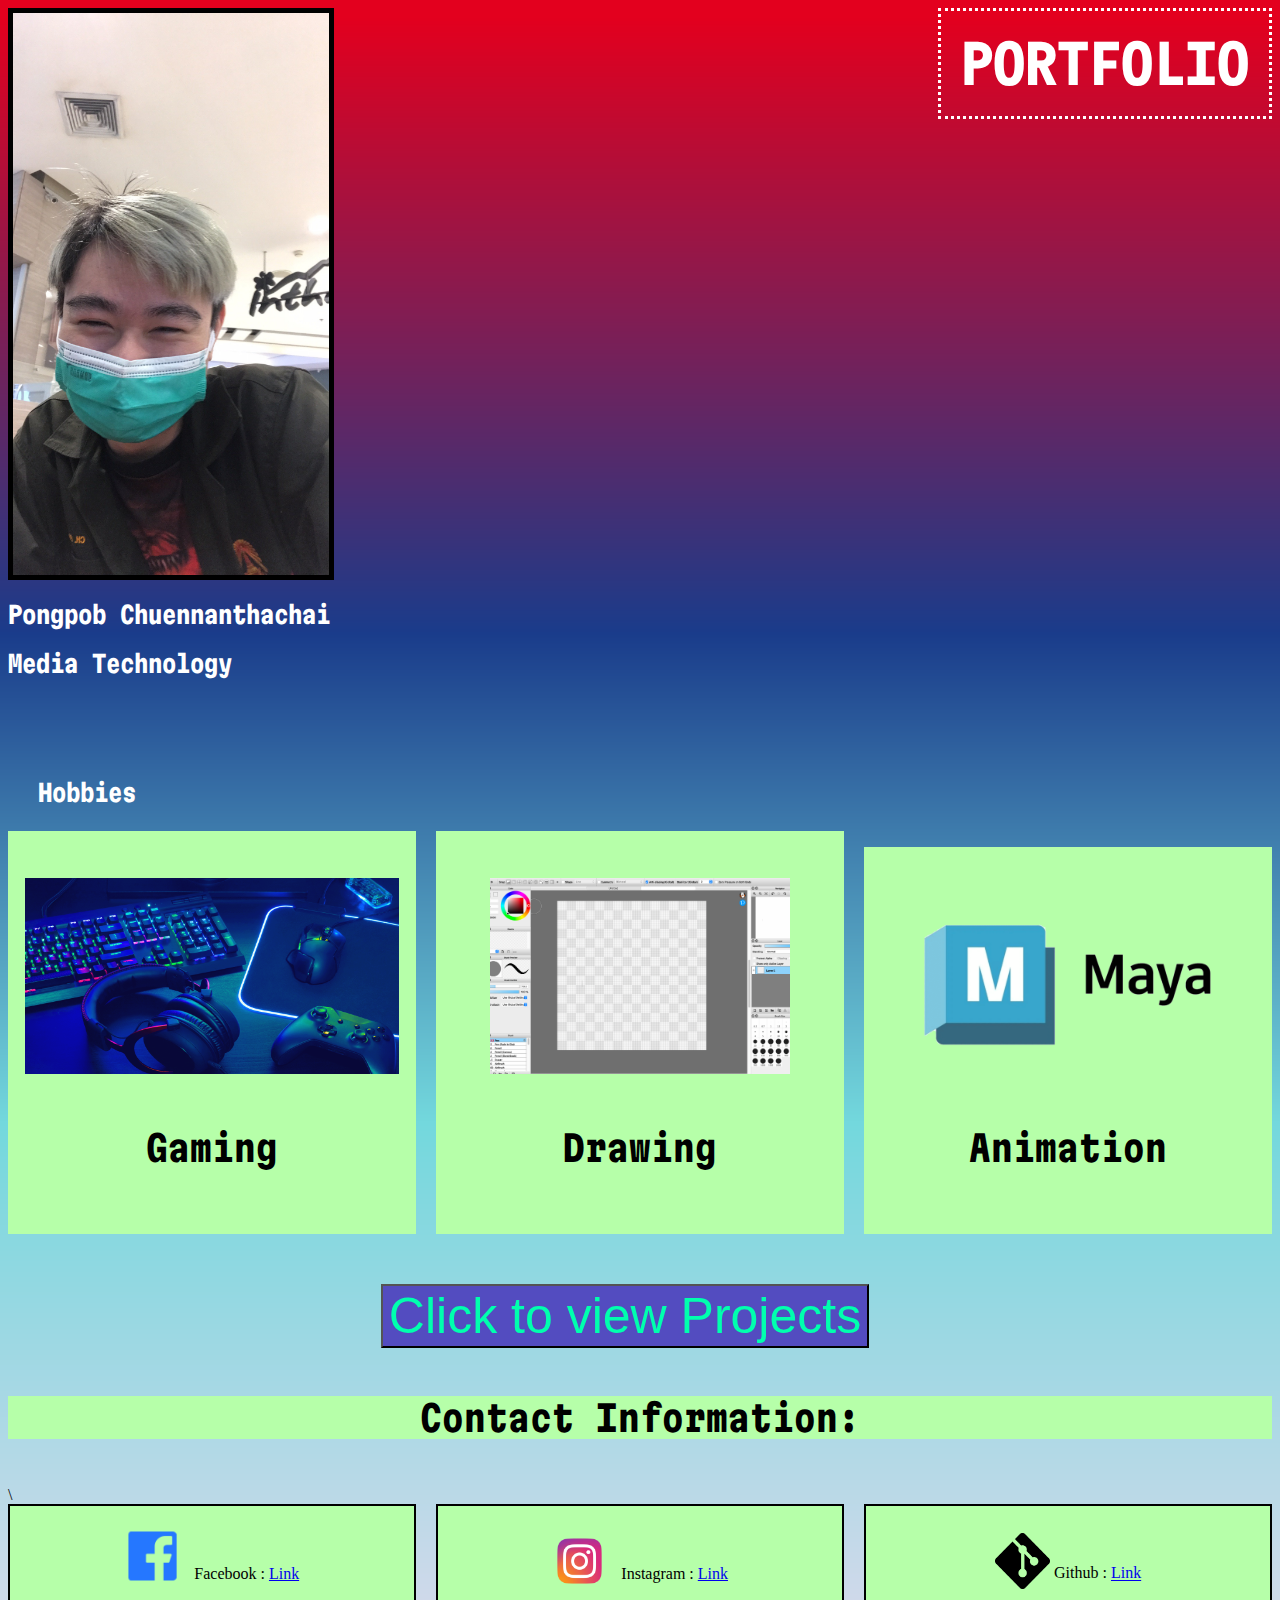
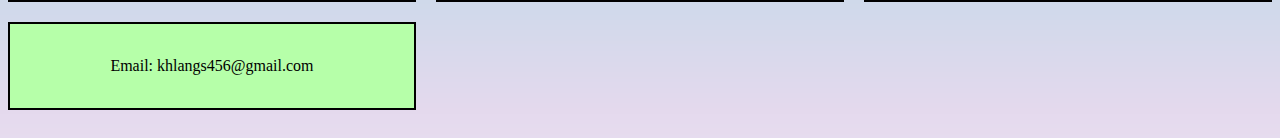
<file: index.html>
<!DOCTYPE html>
<html lang="en">
<head>
    <meta charset="UTF-8">
    <meta name="description" content="Free Web tutorials">
    <meta name="keywords" content="HTML, CSS, JavaScript">
    <meta name="author" content="John Doe">
    <meta name="viewport" content="width=device-width, initial-scale=1.0">
    <link rel='stylesheet' type='text/css' media='screen' href='main.css'>
    <script src='Main.js'> </script>
    
    

</head>
<body>
    

    <div>
      
      <img id = "image1" img src="picture/profilepics.JPG" alt="profilepics" />
        
      <textPortFolio> PORTFOLIO </textPortFolio>
       

    </div>

    

   
    
    <div class= "Name"> 

        <h2> Pongpob Chuennanthachai </h2>
        <h2>Media Technology</h2>

    </div>


    <h3> Hobbies </h3>

    <div class = "flexbox" > 
            
        <div class= " item "> 
            
            <div class="content2"> 

                

                <img id = "GamingIcon" img src="picture/gaming.png" alt="Hobby1" />
    
                <h4> Gaming </h4>

            </div> 
        
        
        </div>
        <div class= " item "> 
            
            <div class="content2"> 

                
                <img id = "DrawingIcon" img src="picture/Drawing.png" alt="Hobby2" />
                <h4> Drawing </h4>

               
            </div> 
        
        
        </div>
        <div class= " item "> 
            
            <div class="content2"> 

                
                <img id = "MayaIcon" img src="picture/MayaIcon.png" alt="Hobby3" />
                <h4> Animation </h4>

                

            </div> 
        
        
        </div>
        
    </div>


          
                <form name="Project" id = "Project" action="project.html">

                    <input type="submit" value="Click to view Projects" id="button1">

                </form>

                
            
            
            <h4> Contact Information: </h4>

\

            
        </div>

        <div class = "flexbox" > 
            
            <div class= " item "> 
                
                <div class="content"> 

                    <img id = "FacebookIcon" img src="picture/facebook.png" alt="FacebookIcon" />
        
                    <textfacebook> Facebook : <a href= "https://www.facebook.com/profile.php?id=100009491983199"> Link </a>
                    </textfacebook>

                </div> 
            
            
            </div>
            <div class= " item "> 
                
                <div class="content"> 

                    
                    <img id = "InstagramIcon" img src="picture/instagram.png" alt="Instagram" />
        

                    <textinstagram> Instagram : <a href= "https://www.instagram.com/lumkan_a_kub/"> Link </a>
                    </textinstagram>

                </div> 
            
            
            </div>
            <div class= " item "> 
                
                <div class="content"> 
                    
                    <img id = "GitIcon" img src="picture/Git.png" alt="FacebookIcon" />
        

                    <textGit> Github : <a href= "https://github.com/PongpobCH"> Link </a>
                    </textGit>

                </div> 
            
            
            </div>
            <div class= " item "> 
                
                <div class="content"> 

                    <p> Email: khlangs456@gmail.com </p>

                </div> 
            
            
            </div>
        </div>

    

    
    
    






    
</body>
</file>
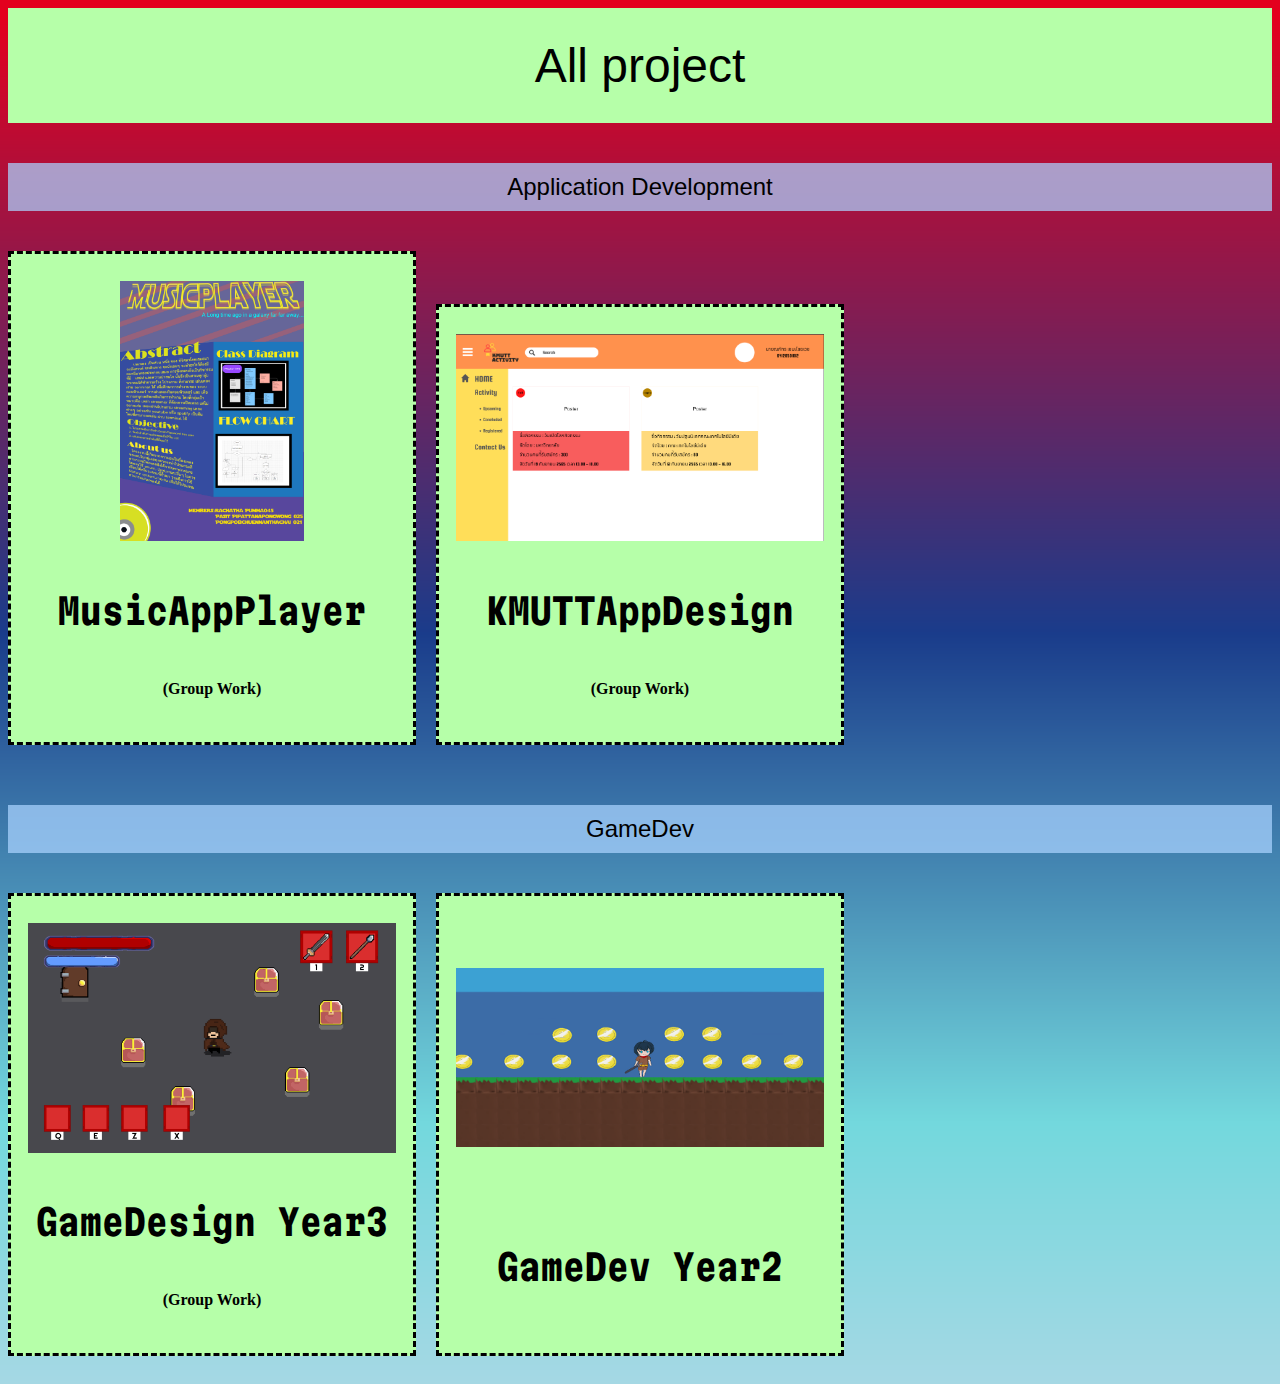
<file: project.html>
<link rel='stylesheet' type='text/css' media='screen' href='main.css'>


<body>

    <div class = "project_title"> 
        
        <pProject> All project <pProject>

     </div>

    <div class = "subtopic">

        
        <pTopic> Application Development </pTopic>


    </div>
            

    

    <div class = "flexbox" > 
            
        <div class= " item "> 
            
            <div class="content3"> 

                <img id = "ImageProjectMusic" img src="picture/MusicApp.png" alt="profilepics" />

               
                <h4> MusicAppPlayer </h4>
                <h5> (Group Work) </h5>
               

            </div> 
        
        
        </div>
        
        <div class= " item "> 
            
            <div class="content3"> 
                
                <img id = "Webdesign" img src="picture/WebDesign.png" alt="FacebookIcon" />
                
                <h4> KMUTTAppDesign </h4>
                <h5> (Group Work) </h5>

                
               

            </div> 
        
        
        </div>
        
    </div>

    <div class = "subtopic2" > 

        <pTopic> GameDev </pTopic>

    </div>

        <div class = "flexbox" > 
            
            <div class= " item "> 
                
                <div class="content3"> 
    
                    <img id = "Gamemockup" img src="picture/GamemockUp.png" alt="Mockup" />
    
                   
                    <h4> GameDesign Year3 </h4>
                    <h5> (Group Work) </h5>
                   
    
                </div> 
            
            
            </div>
            <div class= " item "> 
                
                <div class="content3"> 
    
                    
                    <img id = "GameDevYear2" img src="picture/GameDevYear2.png" alt="GameDevyear2" />
                
                    
                    <h4> GameDev Year2  </h4>
                    
    
                    
                </div> 
            
            
            </div>
            
            
        </div>
</file>
<file: main.css>
@font-face
{
    font-family: Martian;
    src:url(Font/MartianMono_Condensed-Bold.ttf);
}

/* ------- TEXT in Index -------*/

textPortFolio{
    
    padding-inline: 20px;
    padding-block:  20px;
    
    color: rgb(255, 255, 255);
    font-family:Martian;
    font-size: 54px;
    float: right;
    border: dotted 3px rgb(255, 255, 255);
    font-stretch: expanded
    
    
}

h2{
    
    font-family: Martian;
    color: white;
}

h4{
    
    text-align: center;
    background-color: rgb(182, 255, 169);
    font-family: Martian;
    font-size: 36px;

}

h3{
    font-size: 24px;
    padding-left: 30px;
    color: white;
    font-family: Martian;
}

h8
{

    margin-top: 20px;
    margin-bottom: 20px;
    
    text-align: left;
   
    background-color: aqua;
}

textfacebook{
    
   
    padding-left: 10px;

    
}
textinstagram{

    padding-left: 10px;
}

textInterested{

    margin-block: 20px;
    

}
textHobbies{

padding-left: 30px;
    

}





/* ------- Div in Index -------- */
        

        .flexbox {
            display: flex;
            box-sizing: border-box;
            flex-direction: row;
            flex-wrap: wrap;
            justify-content: left;
            align-items: flex-end;
            margin-left: -10px;
            margin-right: -10px;
        }

        .item{
            
            display: block;
            box-sizing: border-box;
            width: 33.33%;
            padding-left: 10px;
            padding-right: 10px;
            margin-bottom: 20px;
        }

        .content {
            text-align: center;
            background-color: rgb(182, 255, 169);
            border: 2px solid black;
            padding: 17px;
        }
        #Project{
            text-align: center;
        }
        .content2{
            
            
            background-color: rgb(182, 255, 169);
            text-align: center;
            padding: 17px;
           
        }
        






body{

    background-image:  url("picture/Background.png");
}


#image1{
    
    
   
    width: 25%;
    border: 5px solid black;
    vertical-align: top;

}


.Name{
    
   text-align: left;
   margin-bottom: 100px;

}
.Resume{
    
    padding-top: 30px;
    padding-left: 10px;
    
    margin-bottom: 30px;
    padding-bottom: 200px;
    
}




.contactlist{

    padding-left: 10px;
    padding-bottom: 2px;
    padding-top: 2px;
    text-align: left;
    background-color: aliceblue;
    margin-bottom: 10px ;


}


 


#button1
{
    
    margin-top: 30px;
    font-family: 'Gill Sans', 'Gill Sans MT', Calibri, 'Trebuchet MS', sans-serif;
    font-size: 50px;
    color: rgb(0, 255, 174);
    background-color: rgb(83, 76, 192);
    


}
#Project
{
    padding-right: 30px;
}

#FacebookIcon{
    
    transform: translateY(5px);
    width: 15%;
    
}

#InstagramIcon
{
    transform: translateY(10px);
    width: 15%;
}
#GitIcon{
    transform: translateY(10px);
    width: 15%;
}
#GamingIcon{

    margin-top: 30px;
    width: 100%

}
#DrawingIcon{

    margin-top: 30px;
    width: 80%;

}
#MayaIcon{

    margin-top: 30px;
    width: 80%;
}


/* CSS in Projects */ 

    /* All Div */

        .project_title
        {
            
            text-align: center;
            padding: 30px 0;
            
            background-color: rgb(182, 255, 169);
            margin-bottom: 40px;
            
        
        }

        .content3{
            background-color: rgb(182, 255, 169);
            text-align: center;
            padding: 17px;
            border: dashed 3px black;
        }
        .subtopic{

            text-align: center;
            background-color: rgba(169, 211, 255, 0.726);
            margin-top: 40px;
            margin-bottom: 40px;
            padding-block: 10px;

        }
        .subtopic2{
            text-align: center;
            background-color: rgba(169, 211, 255, 0.726);
            margin-top: 40px;
            margin-bottom: 40px;
            padding-block: 10px;
        }

            

         /* ALL Text */

            pProject{
                text-align: left;
                padding-left: 30px;
                font-size: 48px;
                font-family: Impact, Haettenschweiler, 'Arial Narrow', sans-serif;
           
            }
            pTopic{

                
                font-size: 24px;
                font-family: Impact, Haettenschweiler, 'Arial Narrow', sans-serif;
           
                
            }

            h5{
                font-size: 16px;
            }


        /* ALL ID */

        #ImageProjectMusic{

            margin-top: 10px;
            width : 50% 
        
        }
        #GameDevYear2
        {
            transform: translateY(-50px);
            padding-top: 95px;
            width: 100%;
            margin-top: 10px;
        }
        #Webdesign
        {
            width: 100%;
            margin-top: 10px;
            
        }
        #Gamemockup
        {
            width: 100%;
            margin-top: 10px;
        }
                      

            
            
            textArt1
            {
                text-align: left;
            }

            textArt2
            {
                text-align: left;
            }

            textArt3
            {

                text-align: left;
            }
</file>
